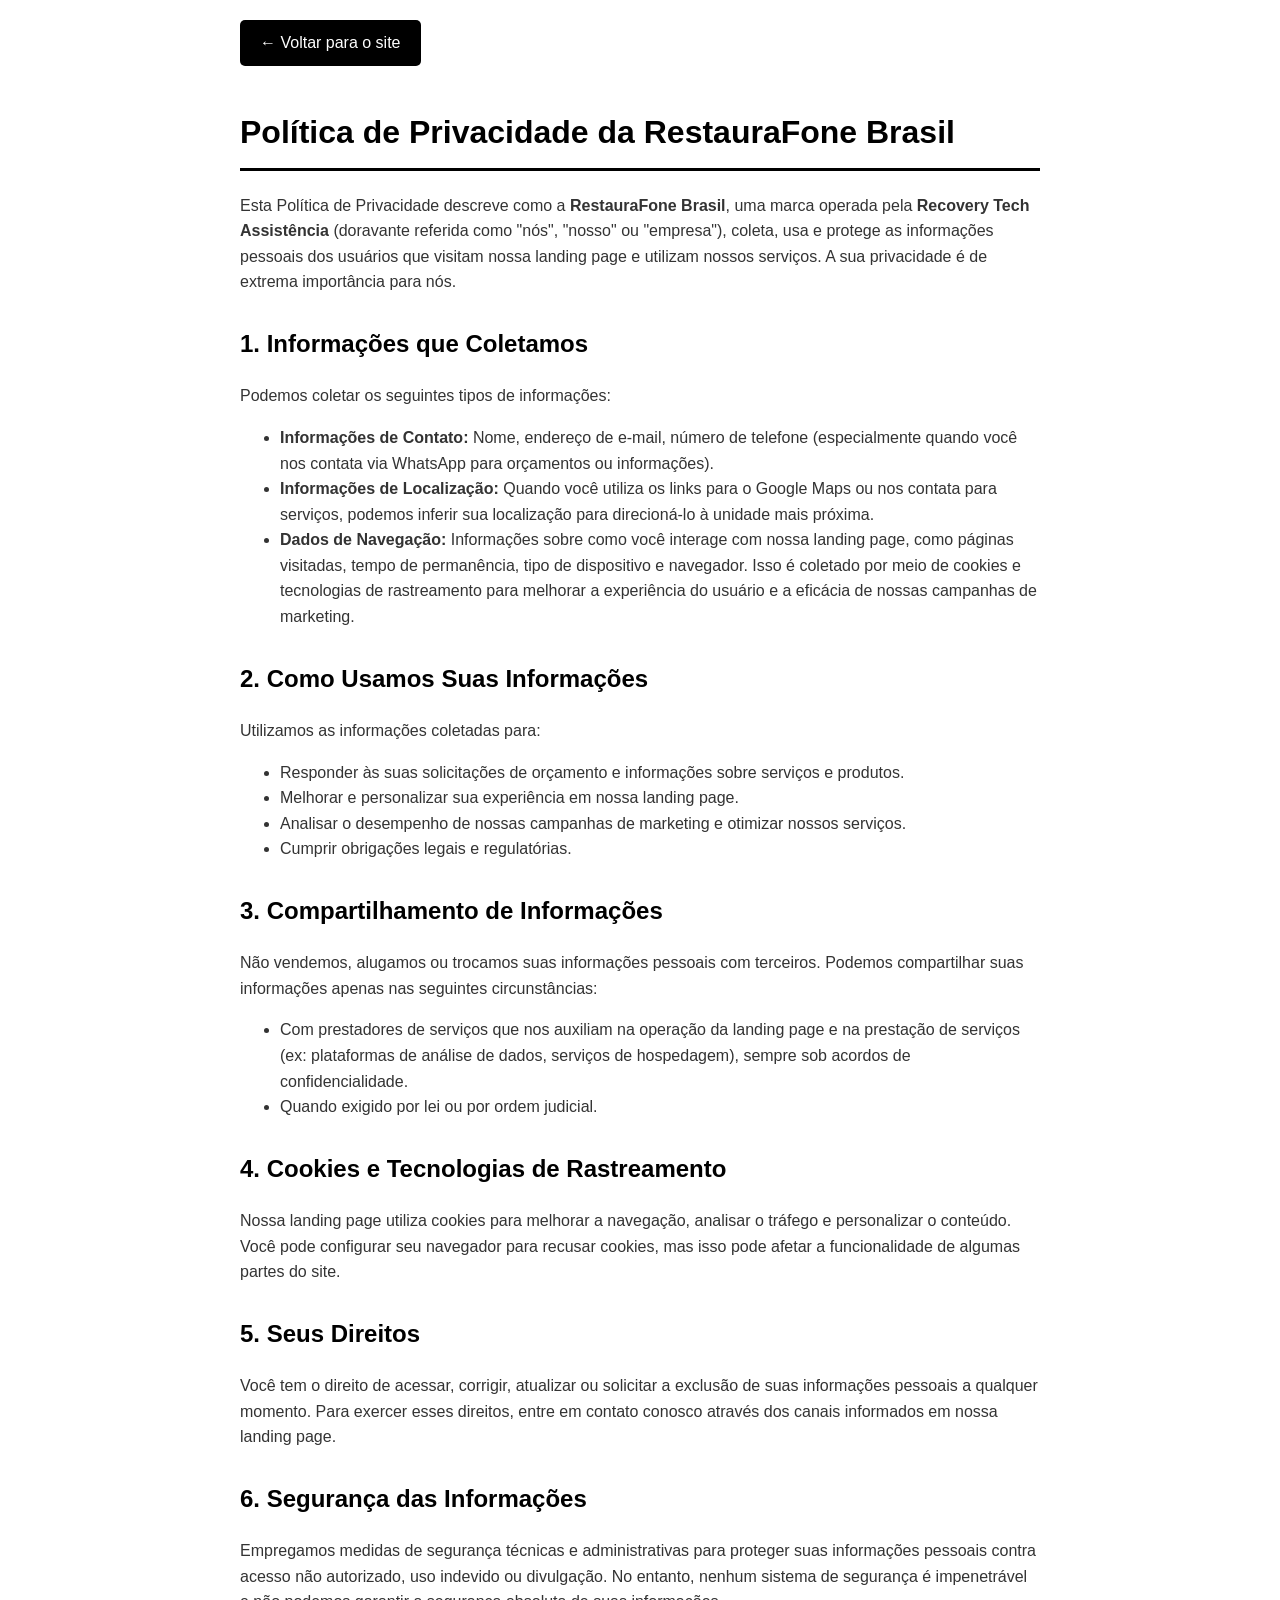
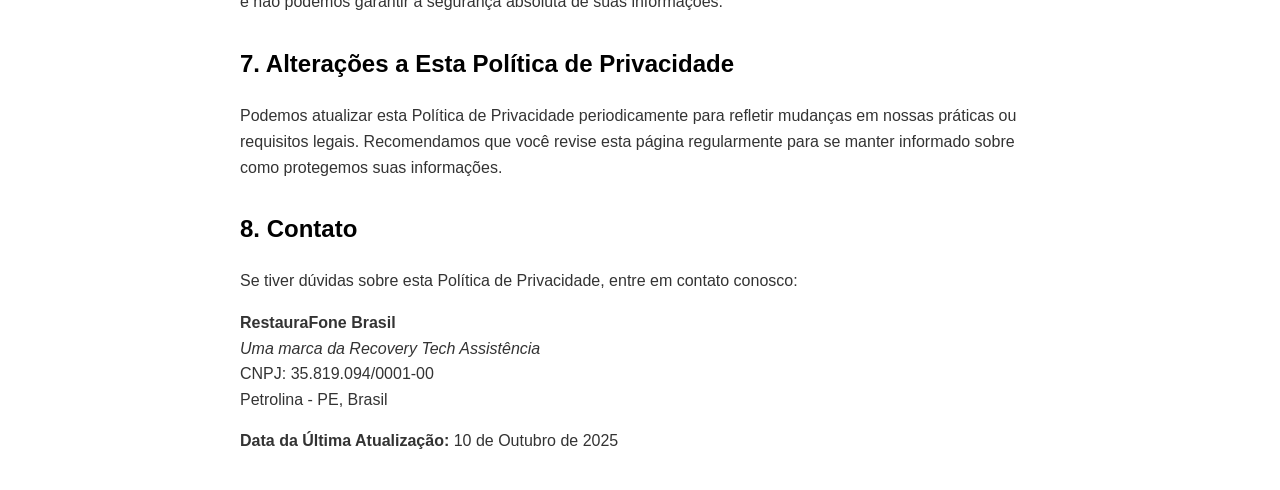
<file: politica-privacidade.html>
<!DOCTYPE html>
<html lang="pt-BR">
<head>
    <meta charset="UTF-8">
    <meta name="viewport" content="width=device-width, initial-scale=1.0">
    <title>Política de Privacidade - RestauraFone Brasil</title>
    <style>
        body {
            font-family: -apple-system, BlinkMacSystemFont, 'Segoe UI', Roboto, Oxygen, Ubuntu, Cantarell, sans-serif;
            line-height: 1.6;
            max-width: 800px;
            margin: 0 auto;
            padding: 20px;
            color: #333;
        }
        h1 {
            color: #000;
            border-bottom: 3px solid #000;
            padding-bottom: 10px;
        }
        h2 {
            color: #000;
            margin-top: 30px;
        }
        a {
            color: #000;
            text-decoration: underline;
        }
        .back-link {
            display: inline-block;
            margin-bottom: 20px;
            padding: 10px 20px;
            background: #000;
            color: #fff;
            text-decoration: none;
            border-radius: 5px;
        }
        .back-link:hover {
            background: #333;
        }
    </style>
</head>
<body>
    <a href="/" class="back-link">← Voltar para o site</a>
    
    <h1>Política de Privacidade da RestauraFone Brasil</h1>

    <p>Esta Política de Privacidade descreve como a <strong>RestauraFone Brasil</strong>, uma marca operada pela <strong>Recovery Tech Assistência</strong> (doravante referida como "nós", "nosso" ou "empresa"), coleta, usa e protege as informações pessoais dos usuários que visitam nossa landing page e utilizam nossos serviços. A sua privacidade é de extrema importância para nós.</p>

    <h2>1. Informações que Coletamos</h2>
    <p>Podemos coletar os seguintes tipos de informações:</p>
    <ul>
        <li><strong>Informações de Contato:</strong> Nome, endereço de e-mail, número de telefone (especialmente quando você nos contata via WhatsApp para orçamentos ou informações).</li>
        <li><strong>Informações de Localização:</strong> Quando você utiliza os links para o Google Maps ou nos contata para serviços, podemos inferir sua localização para direcioná-lo à unidade mais próxima.</li>
        <li><strong>Dados de Navegação:</strong> Informações sobre como você interage com nossa landing page, como páginas visitadas, tempo de permanência, tipo de dispositivo e navegador. Isso é coletado por meio de cookies e tecnologias de rastreamento para melhorar a experiência do usuário e a eficácia de nossas campanhas de marketing.</li>
    </ul>

    <h2>2. Como Usamos Suas Informações</h2>
    <p>Utilizamos as informações coletadas para:</p>
    <ul>
        <li>Responder às suas solicitações de orçamento e informações sobre serviços e produtos.</li>
        <li>Melhorar e personalizar sua experiência em nossa landing page.</li>
        <li>Analisar o desempenho de nossas campanhas de marketing e otimizar nossos serviços.</li>
        <li>Cumprir obrigações legais e regulatórias.</li>
    </ul>

    <h2>3. Compartilhamento de Informações</h2>
    <p>Não vendemos, alugamos ou trocamos suas informações pessoais com terceiros. Podemos compartilhar suas informações apenas nas seguintes circunstâncias:</p>
    <ul>
        <li>Com prestadores de serviços que nos auxiliam na operação da landing page e na prestação de serviços (ex: plataformas de análise de dados, serviços de hospedagem), sempre sob acordos de confidencialidade.</li>
        <li>Quando exigido por lei ou por ordem judicial.</li>
    </ul>

    <h2>4. Cookies e Tecnologias de Rastreamento</h2>
    <p>Nossa landing page utiliza cookies para melhorar a navegação, analisar o tráfego e personalizar o conteúdo. Você pode configurar seu navegador para recusar cookies, mas isso pode afetar a funcionalidade de algumas partes do site.</p>

    <h2>5. Seus Direitos</h2>
    <p>Você tem o direito de acessar, corrigir, atualizar ou solicitar a exclusão de suas informações pessoais a qualquer momento. Para exercer esses direitos, entre em contato conosco através dos canais informados em nossa landing page.</p>

    <h2>6. Segurança das Informações</h2>
    <p>Empregamos medidas de segurança técnicas e administrativas para proteger suas informações pessoais contra acesso não autorizado, uso indevido ou divulgação. No entanto, nenhum sistema de segurança é impenetrável e não podemos garantir a segurança absoluta de suas informações.</p>

    <h2>7. Alterações a Esta Política de Privacidade</h2>
    <p>Podemos atualizar esta Política de Privacidade periodicamente para refletir mudanças em nossas práticas ou requisitos legais. Recomendamos que você revise esta página regularmente para se manter informado sobre como protegemos suas informações.</p>

    <h2>8. Contato</h2>
    <p>Se tiver dúvidas sobre esta Política de Privacidade, entre em contato conosco:</p>
    <p>
        <strong>RestauraFone Brasil</strong><br>
        <em>Uma marca da Recovery Tech Assistência</em><br>
        CNPJ: 35.819.094/0001-00<br>
        Petrolina - PE, Brasil
    </p>

    <p><strong>Data da Última Atualização:</strong> 10 de Outubro de 2025</p>
</body>
</html>
</file>
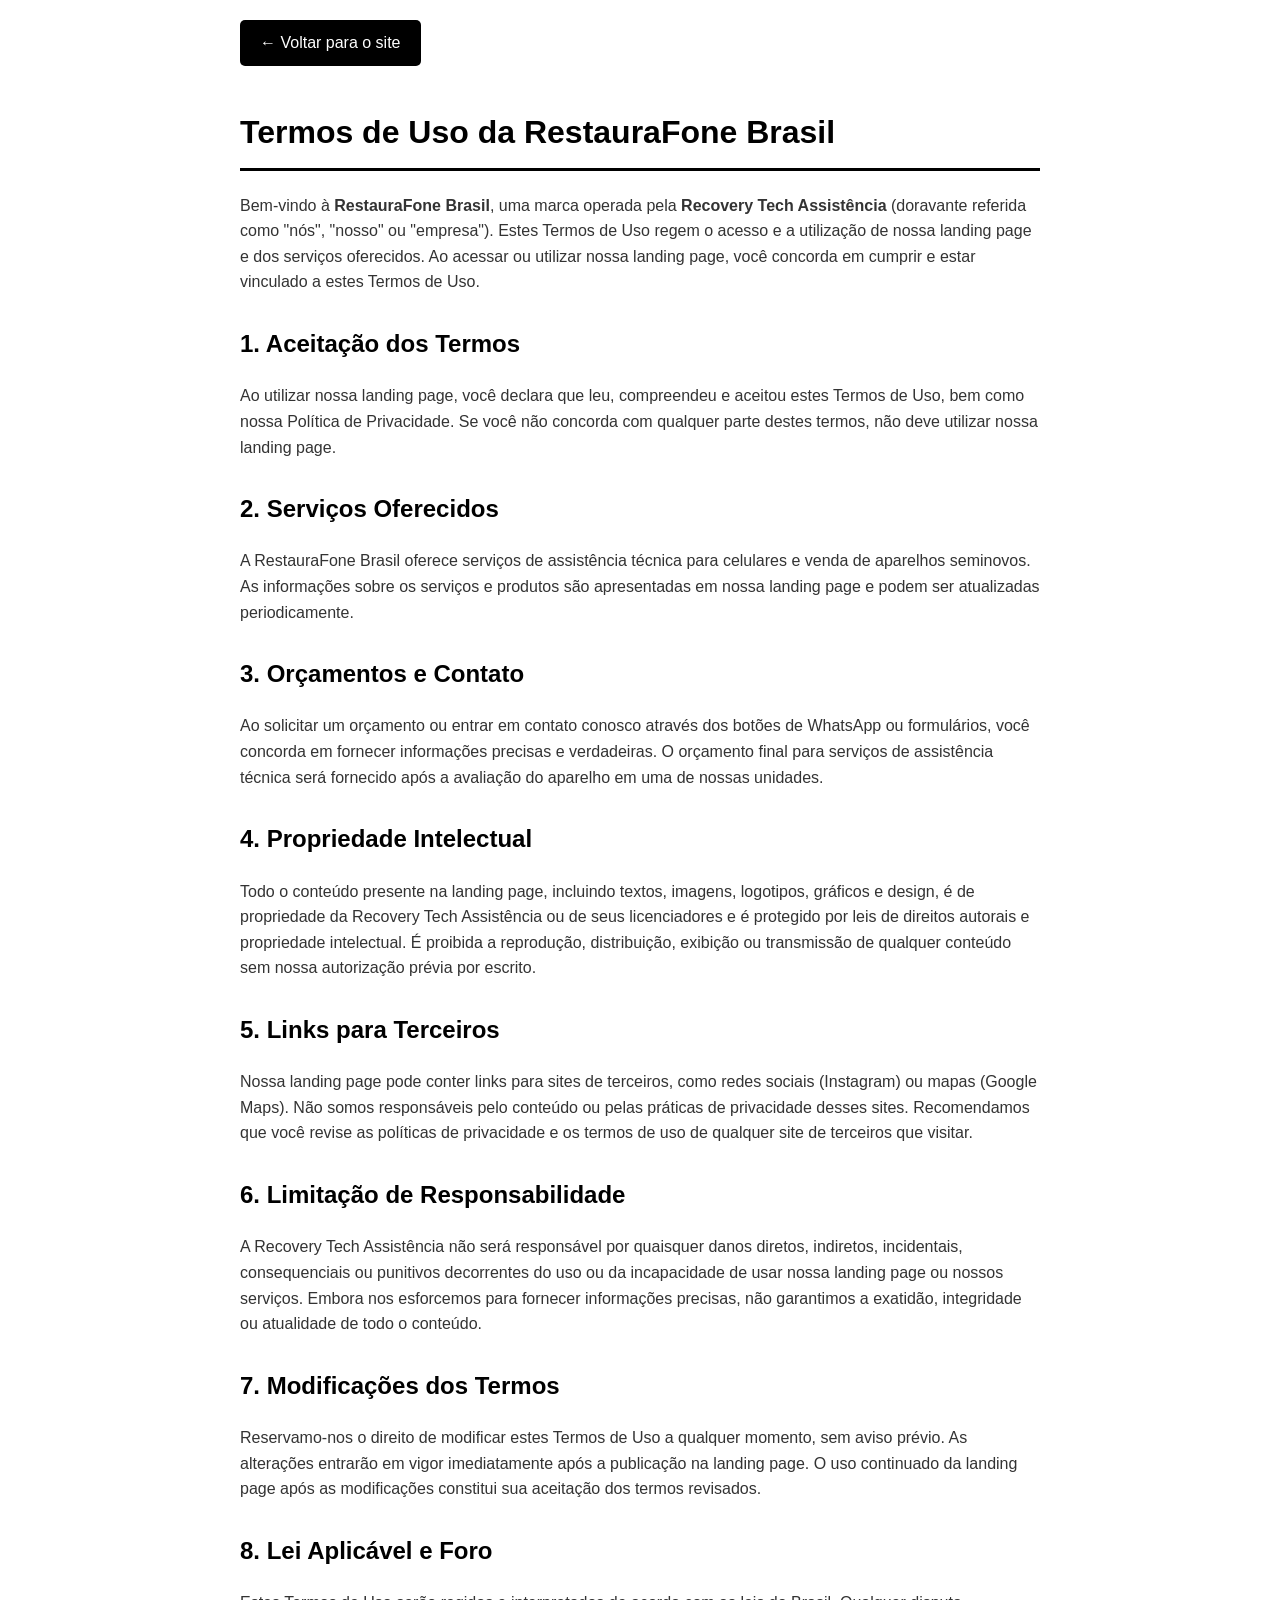
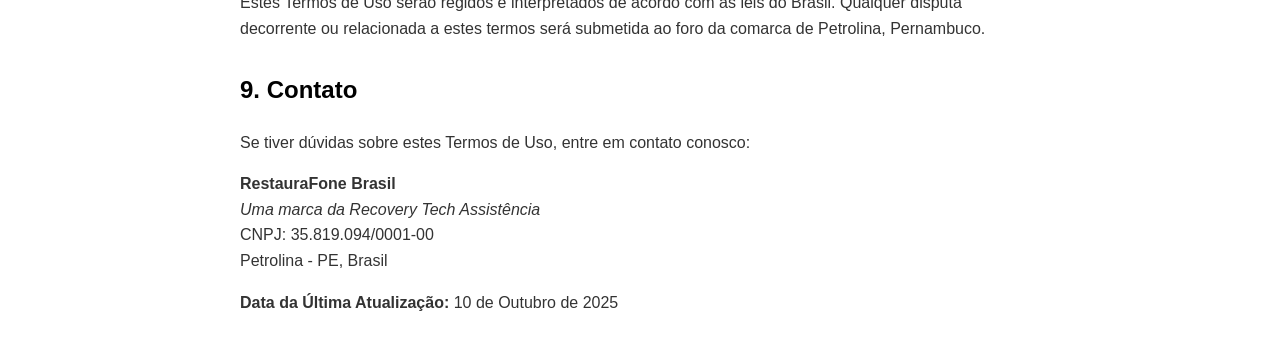
<file: termos-uso.html>
<!DOCTYPE html>
<html lang="pt-BR">
<head>
    <meta charset="UTF-8">
    <meta name="viewport" content="width=device-width, initial-scale=1.0">
    <title>Termos de Uso - RestauraFone Brasil</title>
    <style>
        body {
            font-family: -apple-system, BlinkMacSystemFont, 'Segoe UI', Roboto, Oxygen, Ubuntu, Cantarell, sans-serif;
            line-height: 1.6;
            max-width: 800px;
            margin: 0 auto;
            padding: 20px;
            color: #333;
        }
        h1 {
            color: #000;
            border-bottom: 3px solid #000;
            padding-bottom: 10px;
        }
        h2 {
            color: #000;
            margin-top: 30px;
        }
        a {
            color: #000;
            text-decoration: underline;
        }
        .back-link {
            display: inline-block;
            margin-bottom: 20px;
            padding: 10px 20px;
            background: #000;
            color: #fff;
            text-decoration: none;
            border-radius: 5px;
        }
        .back-link:hover {
            background: #333;
        }
    </style>
</head>
<body>
    <a href="/" class="back-link">← Voltar para o site</a>
    
    <h1>Termos de Uso da RestauraFone Brasil</h1>

    <p>Bem-vindo à <strong>RestauraFone Brasil</strong>, uma marca operada pela <strong>Recovery Tech Assistência</strong> (doravante referida como "nós", "nosso" ou "empresa"). Estes Termos de Uso regem o acesso e a utilização de nossa landing page e dos serviços oferecidos. Ao acessar ou utilizar nossa landing page, você concorda em cumprir e estar vinculado a estes Termos de Uso.</p>

    <h2>1. Aceitação dos Termos</h2>
    <p>Ao utilizar nossa landing page, você declara que leu, compreendeu e aceitou estes Termos de Uso, bem como nossa Política de Privacidade. Se você não concorda com qualquer parte destes termos, não deve utilizar nossa landing page.</p>

    <h2>2. Serviços Oferecidos</h2>
    <p>A RestauraFone Brasil oferece serviços de assistência técnica para celulares e venda de aparelhos seminovos. As informações sobre os serviços e produtos são apresentadas em nossa landing page e podem ser atualizadas periodicamente.</p>

    <h2>3. Orçamentos e Contato</h2>
    <p>Ao solicitar um orçamento ou entrar em contato conosco através dos botões de WhatsApp ou formulários, você concorda em fornecer informações precisas e verdadeiras. O orçamento final para serviços de assistência técnica será fornecido após a avaliação do aparelho em uma de nossas unidades.</p>

    <h2>4. Propriedade Intelectual</h2>
    <p>Todo o conteúdo presente na landing page, incluindo textos, imagens, logotipos, gráficos e design, é de propriedade da Recovery Tech Assistência ou de seus licenciadores e é protegido por leis de direitos autorais e propriedade intelectual. É proibida a reprodução, distribuição, exibição ou transmissão de qualquer conteúdo sem nossa autorização prévia por escrito.</p>

    <h2>5. Links para Terceiros</h2>
    <p>Nossa landing page pode conter links para sites de terceiros, como redes sociais (Instagram) ou mapas (Google Maps). Não somos responsáveis pelo conteúdo ou pelas práticas de privacidade desses sites. Recomendamos que você revise as políticas de privacidade e os termos de uso de qualquer site de terceiros que visitar.</p>

    <h2>6. Limitação de Responsabilidade</h2>
    <p>A Recovery Tech Assistência não será responsável por quaisquer danos diretos, indiretos, incidentais, consequenciais ou punitivos decorrentes do uso ou da incapacidade de usar nossa landing page ou nossos serviços. Embora nos esforcemos para fornecer informações precisas, não garantimos a exatidão, integridade ou atualidade de todo o conteúdo.</p>

    <h2>7. Modificações dos Termos</h2>
    <p>Reservamo-nos o direito de modificar estes Termos de Uso a qualquer momento, sem aviso prévio. As alterações entrarão em vigor imediatamente após a publicação na landing page. O uso continuado da landing page após as modificações constitui sua aceitação dos termos revisados.</p>

    <h2>8. Lei Aplicável e Foro</h2>
    <p>Estes Termos de Uso serão regidos e interpretados de acordo com as leis do Brasil. Qualquer disputa decorrente ou relacionada a estes termos será submetida ao foro da comarca de Petrolina, Pernambuco.</p>

    <h2>9. Contato</h2>
    <p>Se tiver dúvidas sobre estes Termos de Uso, entre em contato conosco:</p>
    <p>
        <strong>RestauraFone Brasil</strong><br>
        <em>Uma marca da Recovery Tech Assistência</em><br>
        CNPJ: 35.819.094/0001-00<br>
        Petrolina - PE, Brasil
    </p>

    <p><strong>Data da Última Atualização:</strong> 10 de Outubro de 2025</p>
</body>
</html>
</file>
